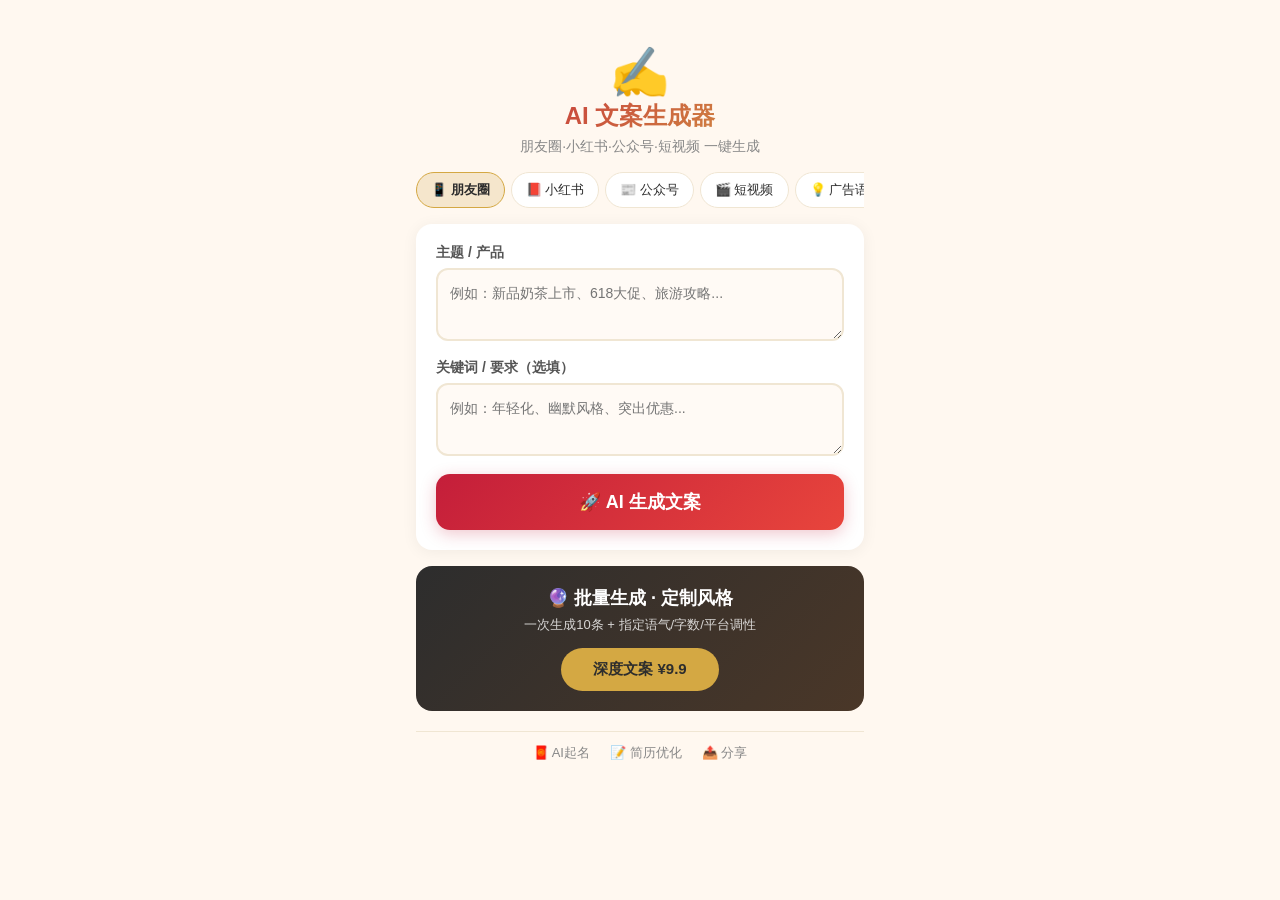
<file: writer/index.html>
<!DOCTYPE html>
<html lang="zh-CN">
<head>
<meta charset="UTF-8">
<meta name="viewport" content="width=device-width,initial-scale=1.0,maximum-scale=1.0,user-scalable=no">
<meta name="description" content="AI文案生成器 - 朋友圈/小红书/公众号/短视频文案一键生成，免费使用。">
<meta name="keywords" content="AI文案,文案生成,朋友圈文案,小红书文案,公众号文案,短视频脚本">
<title>AI文案生成器 - 朋友圈小红书公众号文案</title>
<style>
*{margin:0;padding:0;box-sizing:border-box}
:root{--gold:#D4A843;--red:#C41E3A;--bg:#FFF8F0;--card:#FFF;--text:#2D2D2D;--muted:#888;--border:#F0E6D3;--shadow:0 2px 16px rgba(0,0,0,0.06);--radius:16px}
body{font-family:-apple-system,"PingFang SC","Microsoft YaHei",sans-serif;background:var(--bg);color:var(--text);min-height:100vh}
.container{padding:20px 16px 40px;max-width:480px;margin:0 auto}
.hero{text-align:center;padding:24px 0 16px}
.hero-icon{font-size:48px}
.hero h1{font-size:24px;background:linear-gradient(135deg,#C41E3A,#D4A843);-webkit-background-clip:text;-webkit-text-fill-color:transparent;background-clip:text;margin-bottom:6px}
.hero p{color:var(--muted);font-size:14px}
.type-tabs{display:flex;gap:6px;margin-bottom:16px;overflow-x:auto;-webkit-overflow-scrolling:touch}
.tab{padding:8px 14px;border-radius:20px;font-size:13px;white-space:nowrap;cursor:pointer;background:#FFF;border:1.5px solid var(--border);transition:all .2s}
.tab.active{border-color:var(--gold);background:#F5E6CC;font-weight:600}
.card{background:var(--card);border-radius:var(--radius);padding:20px;box-shadow:var(--shadow);margin-bottom:16px}
.form-group{margin-bottom:14px}
.form-group label{display:block;font-size:14px;font-weight:600;margin-bottom:6px;color:#555}
textarea{width:100%;padding:12px;border:2px solid var(--border);border-radius:12px;font-size:14px;font-family:inherit;resize:vertical;line-height:1.6;background:#FFFAF5}
textarea:focus{outline:none;border-color:var(--gold)}
.btn-primary{width:100%;padding:16px;border:none;border-radius:14px;background:linear-gradient(135deg,#C41E3A,#E8453C);color:#FFF;font-size:18px;font-weight:700;cursor:pointer;box-shadow:0 4px 16px rgba(196,30,58,0.25)}
.btn-primary:disabled{opacity:0.6}
.result-box{background:#F9FAFB;border:1px solid var(--border);border-radius:12px;padding:16px;font-size:14px;line-height:1.8;white-space:pre-wrap;margin-top:8px;display:none}
.btn-copy{width:100%;padding:10px;border:2px solid var(--border);border-radius:12px;background:#FFF;font-size:14px;cursor:pointer;margin-top:8px}
.loading{text-align:center;padding:20px;display:none}
.spinner{width:36px;height:36px;border:4px solid var(--border);border-top-color:var(--gold);border-radius:50%;animation:spin 0.8s linear infinite;margin:0 auto 12px}
@keyframes spin{to{transform:rotate(360deg)}}
.upgrade-card{background:linear-gradient(135deg,#2D2D2D,#4A3728);color:#FFF;border-radius:var(--radius);padding:20px;text-align:center;margin-top:12px}
.upgrade-card h3{font-size:18px;margin-bottom:6px}
.upgrade-card p{font-size:13px;opacity:0.8;margin-bottom:14px}
.btn-upgrade{padding:12px 32px;border:none;border-radius:24px;background:var(--gold);color:#2D2D2D;font-size:15px;font-weight:700;cursor:pointer}
.tool-bar{display:flex;justify-content:center;gap:20px;padding:12px 0;margin-top:20px;border-top:1px solid var(--border);font-size:13px}
.tool-bar a{color:var(--muted);text-decoration:none}
.tool-bar a:hover{color:var(--gold)}
.toast{position:fixed;top:50%;left:50%;transform:translate(-50%,-50%);background:rgba(0,0,0,0.8);color:#FFF;padding:12px 24px;border-radius:24px;font-size:14px;z-index:200;animation:fadeInOut 2s forwards}
@keyframes fadeInOut{0%{opacity:0;transform:translate(-50%,-50%) scale(0.8)}15%{opacity:1;transform:translate(-50%,-50%) scale(1)}85%{opacity:1}100%{opacity:0}}
</style>
</head>
<body>
<div class="container">
<div class="hero">
<div class="hero-icon">✍️</div>
<h1>AI 文案生成器</h1>
<p>朋友圈·小红书·公众号·短视频 一键生成</p>
</div>

<div class="type-tabs">
<div class="tab active" data-type="朋友圈">📱 朋友圈</div>
<div class="tab" data-type="小红书">📕 小红书</div>
<div class="tab" data-type="公众号">📰 公众号</div>
<div class="tab" data-type="短视频">🎬 短视频</div>
<div class="tab" data-type="广告语">💡 广告语</div>
</div>

<div class="card">
<div class="form-group">
<label>主题 / 产品</label>
<textarea id="topic" rows="2" placeholder="例如：新品奶茶上市、618大促、旅游攻略..."></textarea>
</div>
<div class="form-group">
<label>关键词 / 要求（选填）</label>
<textarea id="keywords" rows="2" placeholder="例如：年轻化、幽默风格、突出优惠..."></textarea>
</div>
<button class="btn-primary" onclick="generate()">🚀 AI 生成文案</button>
</div>

<div class="loading" id="loading"><div class="spinner"></div><p>AI 正在创作...</p></div>
<div class="result-box" id="result"></div>
<button class="btn-copy" id="copyBtn" style="display:none" onclick="copyResult()">📋 一键复制</button>

<div class="upgrade-card">
<h3>🔮 批量生成 · 定制风格</h3>
<p>一次生成10条 + 指定语气/字数/平台调性</p>
<button class="btn-upgrade" onclick="toast('💎 深度服务 ¥9.9 — 联系客服开通')">深度文案 ¥9.9</button>
</div>

<div class="tool-bar">
<a href="/ai-name-app/">🧧 AI起名</a>
<a href="/ai-name-app/resume/">📝 简历优化</a>
<a href="javascript:share()">📤 分享</a>
</div>
</div>

<script>
let currentType = '朋友圈', apiKey = localStorage.getItem('ds_api_key') || '';

document.querySelectorAll('.tab').forEach(t => t.addEventListener('click', function() {
  document.querySelectorAll('.tab').forEach(x => x.classList.remove('active'));
  this.classList.add('active');
  currentType = this.dataset.type;
}));

function toast(m) { var t=document.createElement('div');t.className='toast';t.textContent=m;document.body.appendChild(t);setTimeout(()=>t.remove(),2000); }

async function generate() {
  var topic = document.getElementById('topic').value.trim();
  if (!topic) { toast('请输入主题或产品'); return; }
  var keywords = document.getElementById('keywords').value.trim();
  var btn = document.querySelector('.btn-primary');
  btn.disabled = true; btn.textContent = '⏳ AI 正在创作...';
  document.getElementById('loading').style.display = 'block';
  document.getElementById('result').style.display = 'none';
  document.getElementById('copyBtn').style.display = 'none';

  var result = '';
  if (apiKey) {
    try {
      var resp = await fetch('https://api.deepseek.com/v1/chat/completions', {
        method:'POST',
        headers:{'Content-Type':'application/json','Authorization':'Bearer '+apiKey},
        body:JSON.stringify({
          model:'deepseek-chat',temperature:0.9,max_tokens:800,
          messages:[
            {role:'system',content:'你是顶级文案写手，擅长写爆款'+currentType+'文案。直接输出文案，不要多余的话。'},
            {role:'user',content:`写一条${currentType}文案，主题：${topic}。${keywords?'要求：'+keywords:''}要求语言精炼、有吸引力。`}
          ]
        })
      });
      var data = await resp.json();
      result = data.choices[0].message.content;
    } catch(e) {
      result = generateFallback(topic, keywords);
    }
  } else {
    result = generateFallback(topic, keywords);
  }

  document.getElementById('loading').style.display = 'none';
  document.getElementById('result').style.display = 'block';
  document.getElementById('result').textContent = result;
  document.getElementById('copyBtn').style.display = 'block';
  btn.disabled = false; btn.textContent = '🚀 AI 生成文案';
}

function generateFallback(topic, keywords) {
  var templates = {
    '朋友圈': ['🔥 发现了！'+topic+'真的太惊喜了！兄弟们冲！','刚试了'+topic+'，绝绝子🤩 必须安利给你们 #好物分享'],
    '小红书': ['📕 姐妹们！'+topic+'我替你们试过了，真的可以冲！\n\n✨ 亮点一：效果绝了\n✨ 亮点二：性价比炸裂\n✨ 亮点三：谁用谁知道\n\n#种草 #'+topic],
    '公众号': ['点击蓝字关注我们\n\n【重磅】'+topic+'\n\n今天我们来聊聊一个很多人都关心的话题...\n\n（全文共1500字，阅读约需3分钟）'],
    '短视频': ['🎬 你是不是也遇到过：\n'+topic+'该怎么办？\n\n今天3秒教会你！\n#干货 #教程'],
    '广告语': ['✨ '+topic+'，不一样的选择\n限时特惠，马上行动！']
  };
  var list = templates[currentType] || templates['朋友圈'];
  return list[Math.floor(Math.random()*list.length)];
}

function copyResult() {
  var t = document.getElementById('result').textContent;
  navigator.clipboard.writeText(t).then(()=>toast('✅ 已复制文案')).catch(()=>toast('复制失败'));
}

function share() {
  var t = '✍️ 发现免费AI文案生成器！朋友圈小红书公众号一键生成 → '+window.location.href;
  navigator.clipboard.writeText(t).then(()=>toast('已复制分享链接'));
}
</script>
</body>
</html>
</file>
